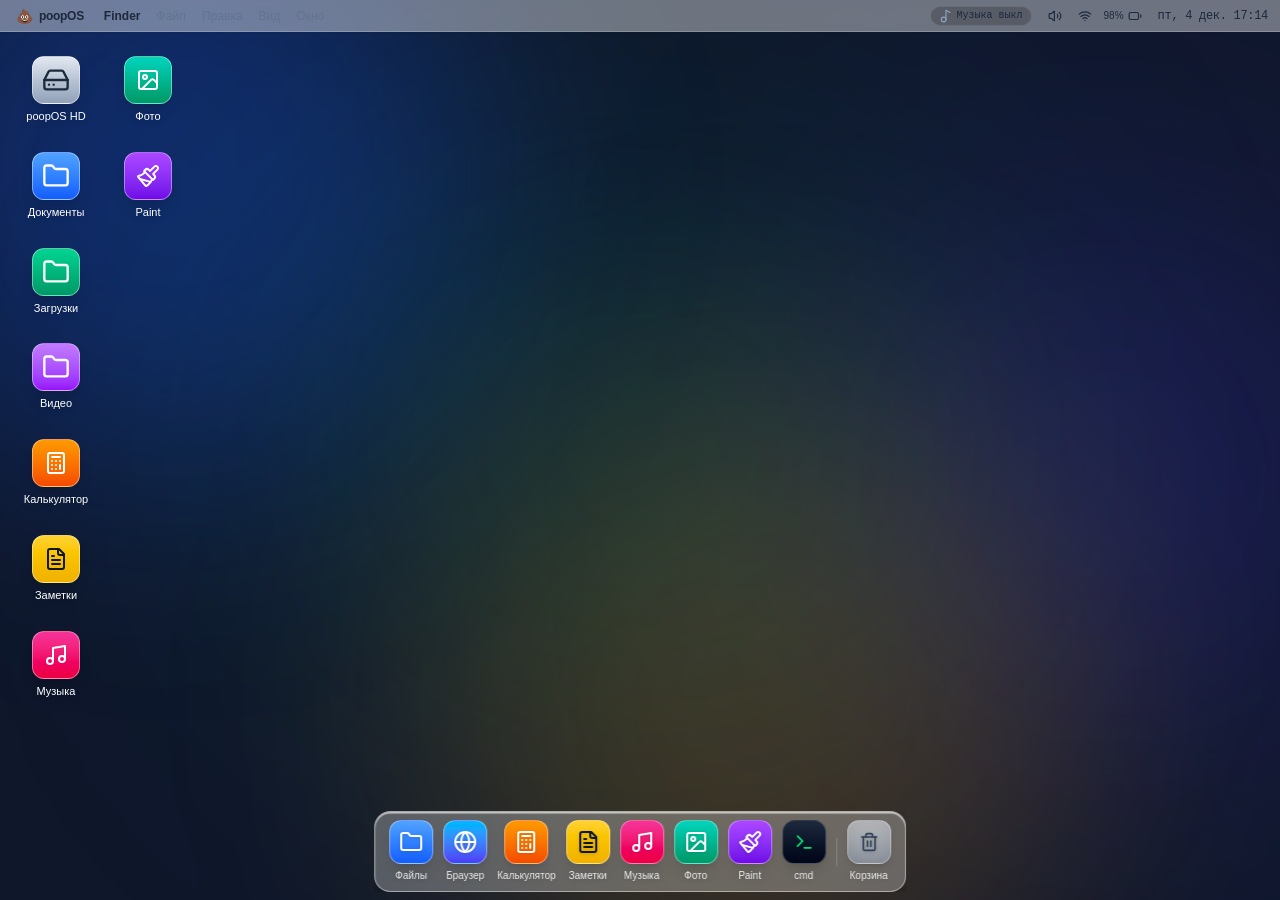
<file: github-pages-ready/index.html>
<!doctype html>
<html lang="en">
  <head>
    <meta charset="UTF-8" />
    <meta name="viewport" content="width=device-width, initial-scale=1.0" />
    <title>poopOS - Liquid Glass Edition</title>
    <meta name="description" content="Операционная система poopOS 15.4 Liquid Glass с набором приложений и мультимедиа." />
    <meta property="og:title" content="poopOS - Liquid Glass Edition" />
    <meta property="og:description" content="Операционная система poopOS 15.4 Liquid Glass с набором приложений и мультимедиа." />
    <meta property="og:type" content="website" />
    <meta name="twitter:card" content="summary_large_image" />
    <script type="module" crossorigin src="./assets/index-DhRq_PNs.js"></script>
    <link rel="stylesheet" crossorigin href="./assets/index-DBt7EzOv.css">
  </head>
  <body>
    <div id="root"></div>
  </body>
</html>
</file>
